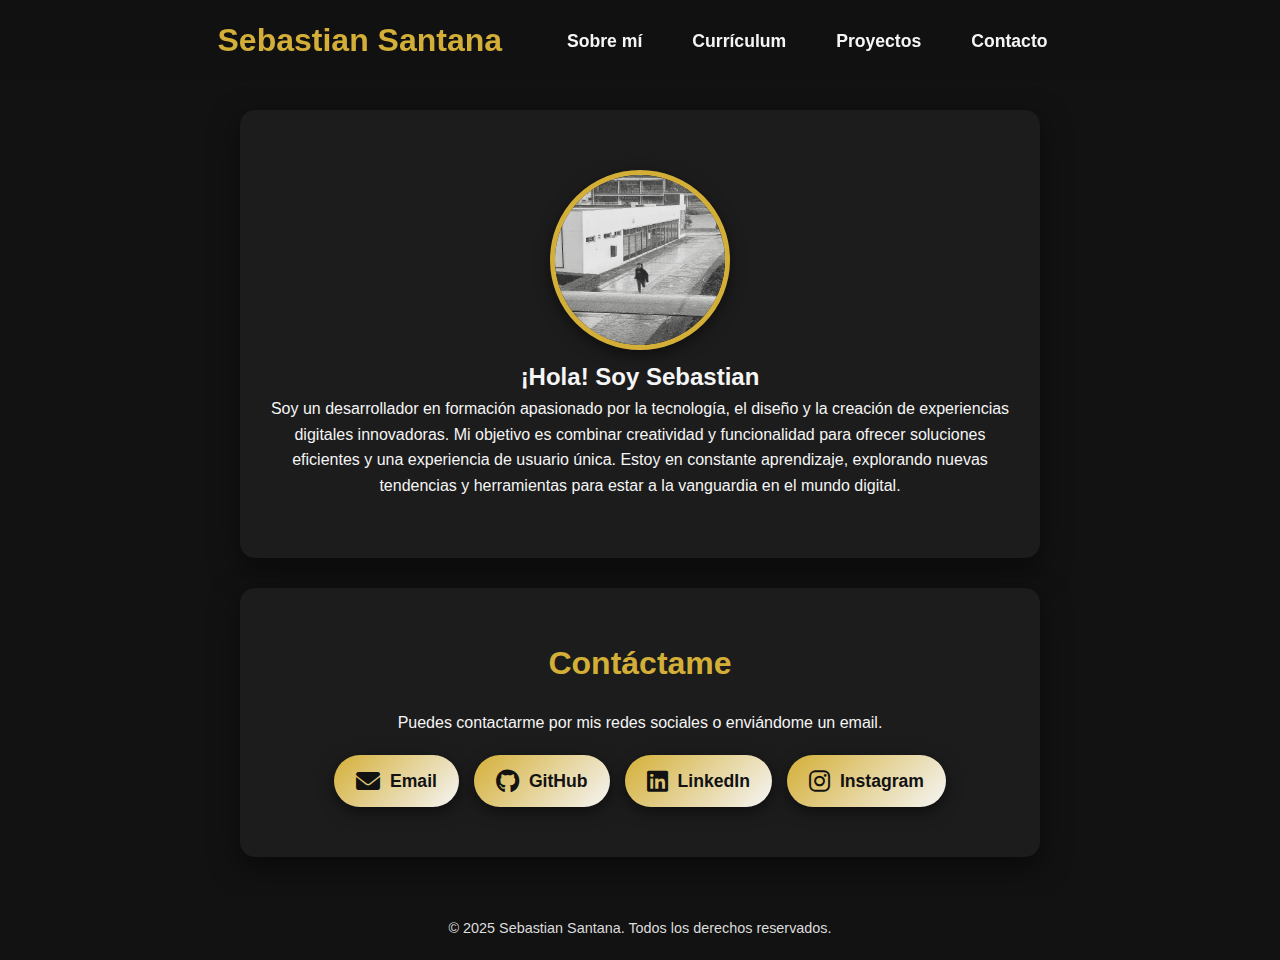
<file: index.html>
<!DOCTYPE html>
<html lang="es">
<head>
    <meta charset="UTF-8">
    <meta name="viewport" content="width=device-width, initial-scale=1.0">
    <title>Portafolio - Sebastian Santana</title>
    <link rel="stylesheet" href="styles.css">
    <link rel="stylesheet" href="https://cdnjs.cloudflare.com/ajax/libs/font-awesome/6.0.0/css/all.min.css">
    <script defer src="script.js"></script>
</head>
<body>
    <header>
        <div class="header-container">
            <h1 class="logo">Sebastian Santana</h1>
            <nav>
                <ul class="nav-links">
                    <li><a href="sobre-mi.html">Sobre mí</a></li>
                    <li><a href="cv.html">Currículum</a></li>
                    <li><a href="proyectos.html">Proyectos</a></li>
                    <li><a href="#contact">Contacto</a></li>
                </ul>
            </nav>
        </div>
    </header>

    <main>
        <section id="photo-section">
            <div class="photo-container">
                <img src="WhatsApp Image 2025-01-25 at 09.25.27.jpeg" alt="Foto de Sebas" class="profile-photo" loading="lazy">
                <h2>¡Hola! Soy Sebastian</h2>
                <p>Soy un desarrollador en formación apasionado por la tecnología, el diseño y la creación de experiencias digitales innovadoras. 
                    Mi objetivo es combinar creatividad y funcionalidad para ofrecer soluciones eficientes y una experiencia de usuario única. Estoy en constante 
                    aprendizaje, explorando nuevas tendencias y herramientas para estar a la vanguardia en el mundo digital.</p>
            </div>
        </section>

        <section id="contact" class="contact-section">
            <h2>Contáctame</h2>
            <p>Puedes contactarme por mis redes sociales o enviándome un email.</p>
            <div class="social-buttons">
                <a href="mailto:sebastiansantana02@gmail.com" class="btn-icon"><i class="fas fa-envelope"></i> Email</a>
                <a href="https://github.com/Whoispok3" target="_blank" class="btn-icon"><i class="fab fa-github"></i> GitHub</a>
                <a href="https://www.linkedin.com/in/sebastian-santana-283753267/" target="_blank" class="btn-icon"><i class="fab fa-linkedin"></i> LinkedIn</a>
                <a href="https://www.instagram.com/whoispok3" target="_blank" class="btn-icon"><i class="fab fa-instagram"></i> Instagram</a>
            </div>
        </section>
    </main>

    <footer>
        <p>© 2025 Sebastian Santana. Todos los derechos reservados.</p>
    </footer>
</body>
</html>
</file>
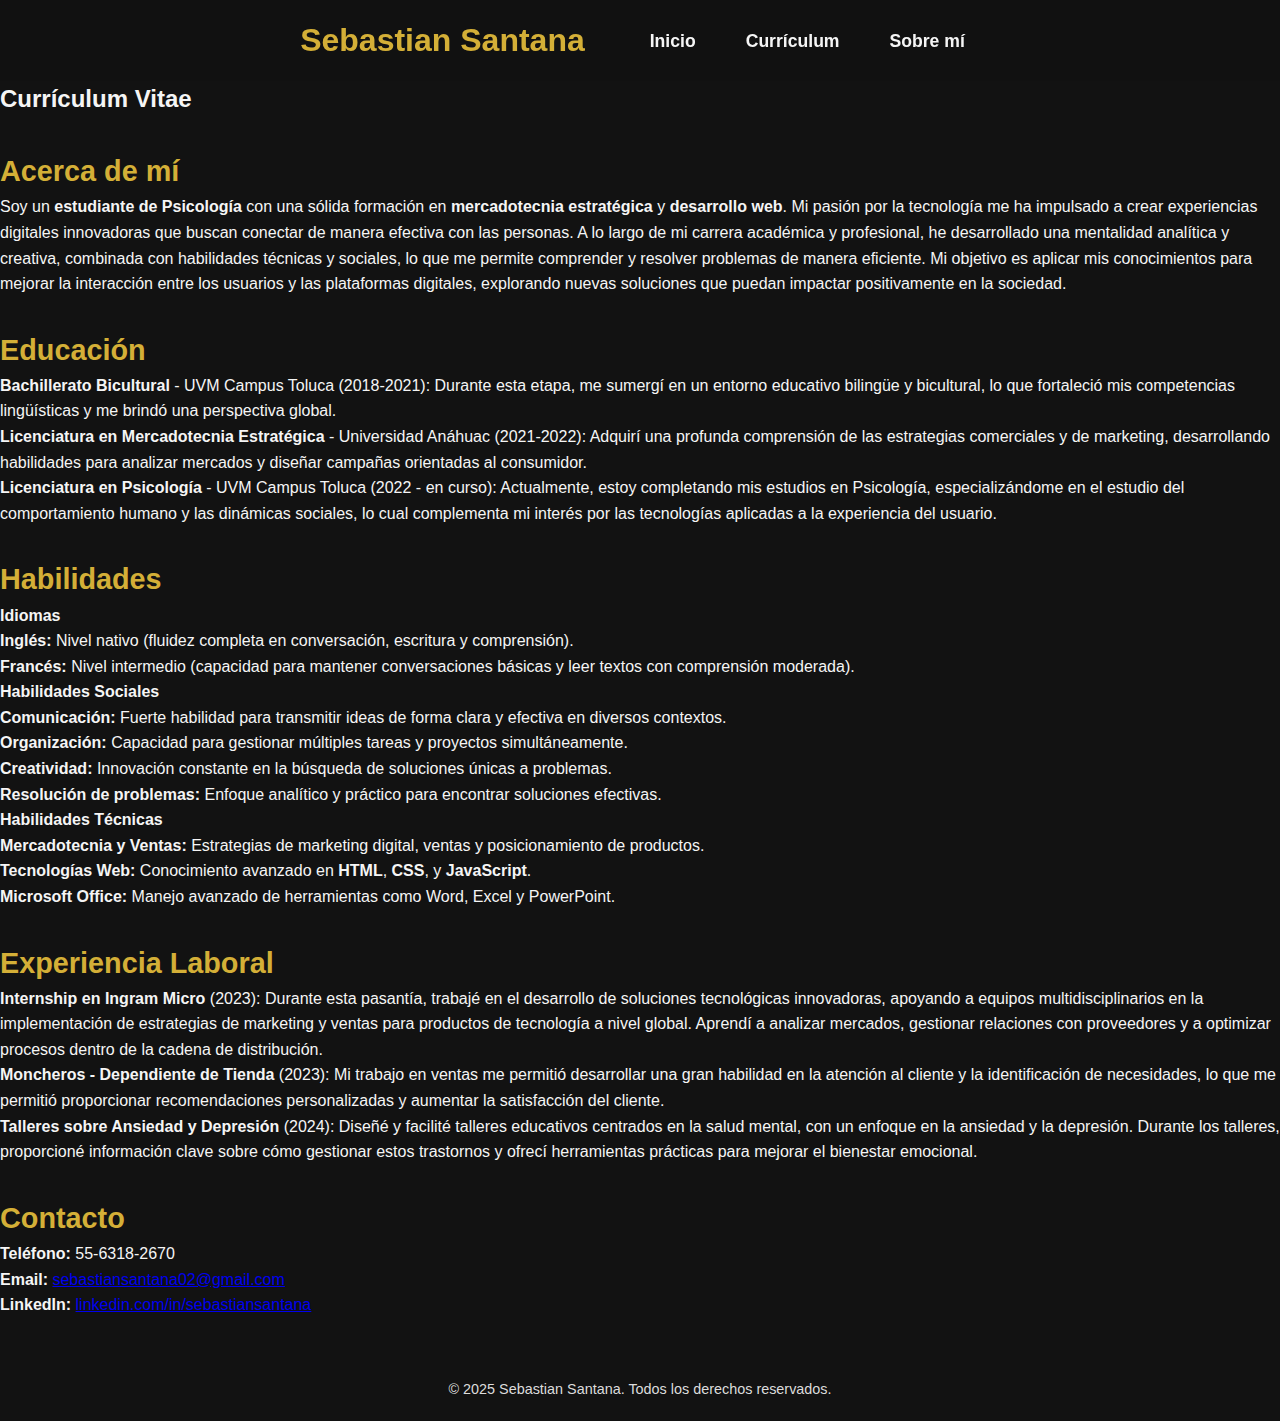
<file: cv.html>
<!DOCTYPE html>
<html lang="es">
<head>
    <meta charset="UTF-8">
    <meta name="viewport" content="width=device-width, initial-scale=1.0">
    <title>Currículum Vitae - Sebastian Santana</title>
    <link rel="stylesheet" href="styles.css">
</head>
<body>
    <header>
        <div class="header-container">
            <h1 class="logo">Sebastian Santana</h1>
            <nav>
                <ul class="nav-links">
                    <li><a href="index.html">Inicio</a></li>
                    <li><a href="cv.html">Currículum</a></li>
                    <li><a href="sobre-mi.html">Sobre mí</a></li>
                </ul>
            </nav>
        </div>
    </header>

    <main>
        <section class="cv-section">
            <h2>Currículum Vitae</h2>

            <h3>Acerca de mí</h3>
            <p>
                Soy un <strong>estudiante de Psicología</strong> con una sólida formación en <strong>mercadotecnia estratégica</strong> y <strong>desarrollo web</strong>. Mi pasión por la tecnología me ha impulsado a crear experiencias digitales innovadoras que buscan conectar de manera efectiva con las personas. A lo largo de mi carrera académica y profesional, he desarrollado una mentalidad analítica y creativa, combinada con habilidades técnicas y sociales, lo que me permite comprender y resolver problemas de manera eficiente. Mi objetivo es aplicar mis conocimientos para mejorar la interacción entre los usuarios y las plataformas digitales, explorando nuevas soluciones que puedan impactar positivamente en la sociedad.
            </p>

            <h3>Educación</h3>
            <ul>
                <li><strong>Bachillerato Bicultural</strong> - UVM Campus Toluca (2018-2021): Durante esta etapa, me sumergí en un entorno educativo bilingüe y bicultural, lo que fortaleció mis competencias lingüísticas y me brindó una perspectiva global.</li>
                <li><strong>Licenciatura en Mercadotecnia Estratégica</strong> - Universidad Anáhuac (2021-2022): Adquirí una profunda comprensión de las estrategias comerciales y de marketing, desarrollando habilidades para analizar mercados y diseñar campañas orientadas al consumidor.</li>
                <li><strong>Licenciatura en Psicología</strong> - UVM Campus Toluca (2022 - en curso): Actualmente, estoy completando mis estudios en Psicología, especializándome en el estudio del comportamiento humano y las dinámicas sociales, lo cual complementa mi interés por las tecnologías aplicadas a la experiencia del usuario.</li>
            </ul>

            <h3>Habilidades</h3>
            <h4>Idiomas</h4>
            <ul>
                <li><strong>Inglés:</strong> Nivel nativo (fluidez completa en conversación, escritura y comprensión).</li>
                <li><strong>Francés:</strong> Nivel intermedio (capacidad para mantener conversaciones básicas y leer textos con comprensión moderada).</li>
            </ul>

            <h4>Habilidades Sociales</h4>
            <ul>
                <li><strong>Comunicación:</strong> Fuerte habilidad para transmitir ideas de forma clara y efectiva en diversos contextos.</li>
                <li><strong>Organización:</strong> Capacidad para gestionar múltiples tareas y proyectos simultáneamente.</li>
                <li><strong>Creatividad:</strong> Innovación constante en la búsqueda de soluciones únicas a problemas.</li>
                <li><strong>Resolución de problemas:</strong> Enfoque analítico y práctico para encontrar soluciones efectivas.</li>
            </ul>

            <h4>Habilidades Técnicas</h4>
            <ul>
                <li><strong>Mercadotecnia y Ventas:</strong> Estrategias de marketing digital, ventas y posicionamiento de productos.</li>
                <li><strong>Tecnologías Web:</strong> Conocimiento avanzado en <strong>HTML</strong>, <strong>CSS</strong>, y <strong>JavaScript</strong>.</li>
                <li><strong>Microsoft Office:</strong> Manejo avanzado de herramientas como Word, Excel y PowerPoint.</li>
            </ul>

            <h3>Experiencia Laboral</h3>
            <ul>
                <li><strong>Internship en Ingram Micro</strong> (2023): Durante esta pasantía, trabajé en el desarrollo de soluciones tecnológicas innovadoras, apoyando a equipos multidisciplinarios en la implementación de estrategias de marketing y ventas para productos de tecnología a nivel global. Aprendí a analizar mercados, gestionar relaciones con proveedores y a optimizar procesos dentro de la cadena de distribución.</li>
                <li><strong>Moncheros - Dependiente de Tienda</strong> (2023): Mi trabajo en ventas me permitió desarrollar una gran habilidad en la atención al cliente y la identificación de necesidades, lo que me permitió proporcionar recomendaciones personalizadas y aumentar la satisfacción del cliente.</li>
                <li><strong>Talleres sobre Ansiedad y Depresión</strong> (2024): Diseñé y facilité talleres educativos centrados en la salud mental, con un enfoque en la ansiedad y la depresión. Durante los talleres, proporcioné información clave sobre cómo gestionar estos trastornos y ofrecí herramientas prácticas para mejorar el bienestar emocional.</li>
            </ul>

            <h3>Contacto</h3>
            <p><strong>Teléfono:</strong> 55-6318-2670</p>
            <p><strong>Email:</strong> <a href="mailto:sebastiansantana02@gmail.com">sebastiansantana02@gmail.com</a></p>
            <p><strong>LinkedIn:</strong> <a href="https://www.linkedin.com/in/sebastiansantana" target="_blank">linkedin.com/in/sebastiansantana</a></p>
        </section>
    </main>

    <footer>
        <p>© 2025 Sebastian Santana. Todos los derechos reservados.</p>
    </footer>
</body>
</html>
</file>
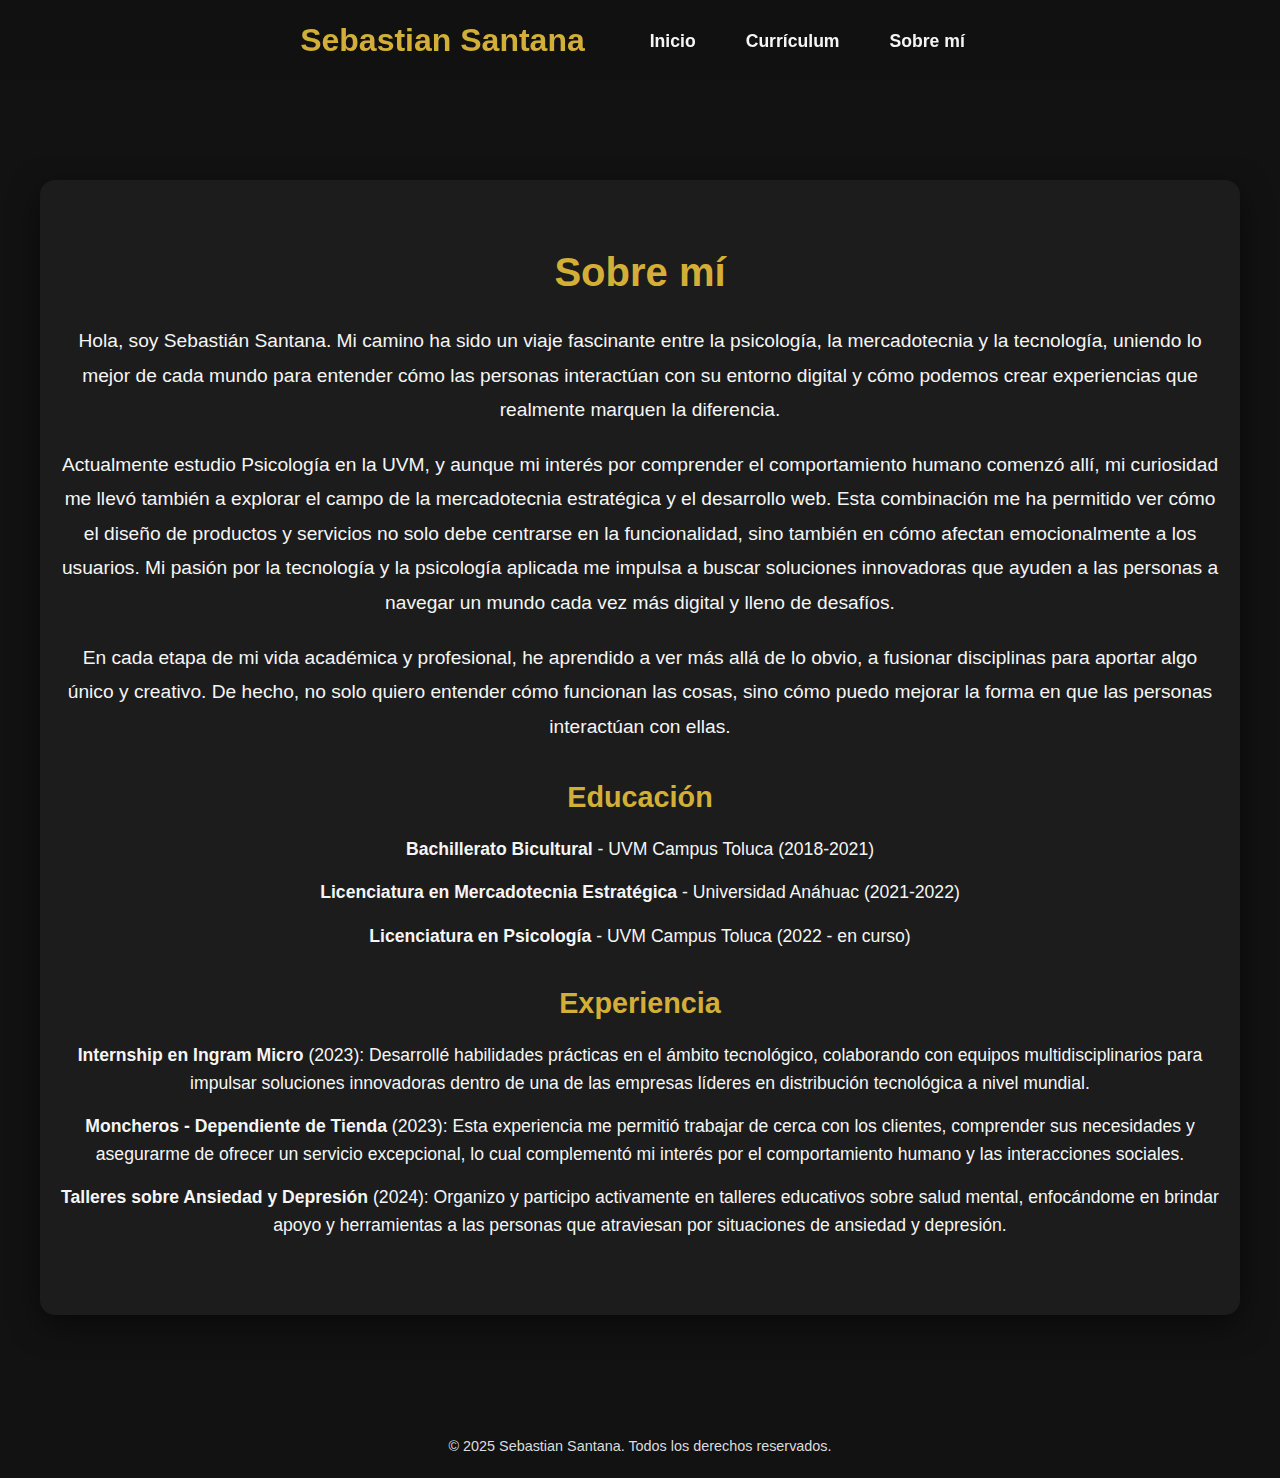
<file: sobre-mi.html>
<!DOCTYPE html>
<html lang="es">
<head>
    <meta charset="UTF-8">
    <meta name="viewport" content="width=device-width, initial-scale=1.0">
    <title>Sobre mí - Sebastian Santana</title>
    <link rel="stylesheet" href="styles.css">
</head>
<body>
    <header>
        <div class="header-container">
            <h1 class="logo">Sebastian Santana</h1>
            <nav>
                <ul class="nav-links">
                    <li><a href="index.html">Inicio</a></li>
                    <li><a href="cv.html">Currículum</a></li>
                    <li><a href="sobre-mi.html">Sobre mí</a></li>
                </ul>
            </nav>
        </div>
    </header>

    <main>
        <section class="about-section">
            <div class="container">
                <h2>Sobre mí</h2>
                <p class="intro">Hola, soy Sebastián Santana. Mi camino ha sido un viaje fascinante entre la psicología, la mercadotecnia y la tecnología, uniendo lo mejor de cada mundo para entender cómo las personas interactúan con su entorno digital y cómo podemos crear experiencias que realmente marquen la diferencia.</p>
                
                <p class="intro">Actualmente estudio Psicología en la UVM, y aunque mi interés por comprender el comportamiento humano comenzó allí, mi curiosidad me llevó también a explorar el campo de la mercadotecnia estratégica y el desarrollo web. Esta combinación me ha permitido ver cómo el diseño de productos y servicios no solo debe centrarse en la funcionalidad, sino también en cómo afectan emocionalmente a los usuarios. Mi pasión por la tecnología y la psicología aplicada me impulsa a buscar soluciones innovadoras que ayuden a las personas a navegar un mundo cada vez más digital y lleno de desafíos.</p>
                
                <p class="intro">En cada etapa de mi vida académica y profesional, he aprendido a ver más allá de lo obvio, a fusionar disciplinas para aportar algo único y creativo. De hecho, no solo quiero entender cómo funcionan las cosas, sino cómo puedo mejorar la forma en que las personas interactúan con ellas.</p>

                <h3>Educación</h3>
                <ul class="education-list">
                    <li><strong>Bachillerato Bicultural</strong> - UVM Campus Toluca (2018-2021)</li>
                    <li><strong>Licenciatura en Mercadotecnia Estratégica</strong> - Universidad Anáhuac (2021-2022)</li>
                    <li><strong>Licenciatura en Psicología</strong> - UVM Campus Toluca (2022 - en curso)</li>
                </ul>

                <h3>Experiencia</h3>
                <ul class="experience-list">
                    <li><strong>Internship en Ingram Micro</strong> (2023): Desarrollé habilidades prácticas en el ámbito tecnológico, colaborando con equipos multidisciplinarios para impulsar soluciones innovadoras dentro de una de las empresas líderes en distribución tecnológica a nivel mundial.</li>
                    <li><strong>Moncheros - Dependiente de Tienda</strong> (2023): Esta experiencia me permitió trabajar de cerca con los clientes, comprender sus necesidades y asegurarme de ofrecer un servicio excepcional, lo cual complementó mi interés por el comportamiento humano y las interacciones sociales.</li>
                    <li><strong>Talleres sobre Ansiedad y Depresión</strong> (2024): Organizo y participo activamente en talleres educativos sobre salud mental, enfocándome en brindar apoyo y herramientas a las personas que atraviesan por situaciones de ansiedad y depresión.</li>
                </ul>
            </div>
        </section>
    </main>

    <footer>
        <p>© 2025 Sebastian Santana. Todos los derechos reservados.</p>
    </footer>
</body>
</html>
</file>
<file: styles.css>
/* Reset general */
* {
    margin: 0;
    padding: 0;
    box-sizing: border-box;
    font-family: 'Arial', sans-serif;
    scroll-behavior: smooth;
}

/* BODY */
body {
    background: #121212; /* Negro elegante y minimalista */
    color: #f5f5f5;
    line-height: 1.6;
    padding-top: 80px;
}

/* HEADER */
header {
    background: rgba(18, 18, 18, 0.9); /* Transparencia moderna */
    backdrop-filter: blur(10px);
    color: #f5f5f5;
    padding: 15px 0;
    position: fixed;
    width: 100%;
    top: 0;
    left: 0;
    z-index: 1000;
    display: flex;
    justify-content: center; /* Centra el contenido horizontalmente */
    align-items: center; /* Centra el contenido verticalmente */
}

/* Contenedor del logo y la navegación */
.header-container {
    display: flex;
    justify-content: center; /* Centra todo el contenido dentro del header */
    align-items: center;
    width: 100%;
}

/* LOGO */
.logo {
    font-size: 2rem;
    font-weight: bold;
    color: #d4af37; /* Dorado sofisticado */
    transition: color 0.3s ease-in-out;
    margin-right: 50px; /* Espacio entre el logo y la navegación */
}

.logo:hover {
    color: #ffffff;
}

/* NAVBAR */
.nav-links {
    display: flex;
    list-style: none;
    gap: 20px;
}

.nav-links a {
    text-decoration: none;
    color: #f5f5f5;
    font-size: 1.1rem;
    padding: 8px 15px;
    border-radius: 5px;
    transition: all 0.3s ease;
    font-weight: bold;
}

.nav-links a:hover {
    background: #d4af37;
    color: #121212;
    transform: scale(1.1);
}

/* SECCIÓN FOTO */
#photo-section {
    text-align: center;
    padding: 60px 20px;
    background: #1c1c1c;
    color: #f5f5f5;
    border-radius: 15px;
    margin: 30px auto;
    max-width: 800px;
    box-shadow: 0 10px 30px rgba(0, 0, 0, 0.5);
}

.profile-photo {
    width: 180px;
    height: 180px;
    border-radius: 50%;
    border: 5px solid #d4af37;
    box-shadow: 0 5px 15px rgba(0, 0, 0, 0.5);
    transition: transform 0.3s ease-in-out;
}

.profile-photo:hover {
    transform: scale(1.1);
}

/* SECCIÓN PROYECTOS */
#projects-section {
    text-align: center;
    padding: 60px 20px;
    background: #1c1c1c;
    border-radius: 15px;
    margin: 30px auto;
    max-width: 1000px;
    box-shadow: 0 10px 30px rgba(0, 0, 0, 0.5);
}

#projects-section h2 {
    font-size: 2.5rem;
    color: #d4af37;
    margin-bottom: 20px;
}

.projects-container {
    display: flex;
    justify-content: center;
    flex-wrap: wrap;
    gap: 20px;
}

/* Tarjeta de Proyecto */
.project-card {
    background: #252525;
    padding: 20px;
    border-radius: 15px;
    width: 300px;
    text-align: center;
    box-shadow: 0 5px 15px rgba(0, 0, 0, 0.5);
    transition: transform 0.3s ease-in-out;
}

.project-card:hover {
    transform: translateY(-5px);
}

.project-img img {
    width: 100%;
    border-radius: 10px;
    height: 180px;
    object-fit: cover;
}

.project-card h3 {
    font-size: 1.5rem;
    color: #ffffff;
    margin: 10px 0;
}

.project-card p {
    font-size: 1rem;
    color: #dcdcdc;
    margin-bottom: 15px;
}

/* SECCIÓN CONTACTO */
.contact-section {
    text-align: center;
    padding: 50px 20px;
    background: #1c1c1c;
    border-radius: 15px;
    margin: 30px auto;
    max-width: 800px;
    box-shadow: 0 10px 30px rgba(0, 0, 0, 0.5);
}

.contact-section h2 {
    font-size: 2rem;
    color: #d4af37;
    margin-bottom: 20px;
}

/* BOTONES REDES SOCIALES */
.social-buttons {
    display: flex;
    justify-content: center;
    gap: 15px;
    margin-top: 20px;
}

.btn-icon {
    display: flex;
    align-items: center;
    justify-content: center;
    gap: 10px;
    text-decoration: none;
    color: #121212;
    background: linear-gradient(135deg, #d4af37, #f5f5f5);
    padding: 12px 22px;
    border-radius: 50px;
    font-size: 1.1rem;
    font-weight: bold;
    transition: all 0.3s ease, transform 0.2s ease-in-out;
    box-shadow: 0 5px 15px rgba(0, 0, 0, 0.5);
}

.btn-icon i {
    font-size: 1.5rem;
    transition: transform 0.3s ease;
}

.btn-icon:hover {
    transform: scale(1.1);
    box-shadow: 0 10px 20px rgba(0, 0, 0, 0.7);
    background: #d4af37;
}

.btn-icon:hover i {
    transform: rotate(360deg);
}

/* BOTONES DE VER PROYECTO - Estilo igual a los botones de redes sociales */
/* Se actualiza para incluir tanto btn-project como btn-main */
.project-card a.btn-project,
.project-card a.btn-main {
    display: inline-flex;
    align-items: center;
    justify-content: center;
    gap: 10px;
    text-decoration: none;
    color: #121212;
    background: linear-gradient(135deg, #d4af37, #f5f5f5);
    padding: 12px 22px;
    border-radius: 50px;
    font-size: 1.1rem;
    font-weight: bold;
    transition: all 0.3s ease, transform 0.2s ease-in-out;
    box-shadow: 0 5px 15px rgba(0, 0, 0, 0.5);
}

.project-card a.btn-project:hover,
.project-card a.btn-main:hover {
    transform: scale(1.1);
    box-shadow: 0 10px 20px rgba(0, 0, 0, 0.7);
    background: #d4af37;
}

.project-card a.btn-project:hover i,
.project-card a.btn-main:hover i {
    transform: rotate(360deg);
}

/* FOOTER */
footer {
    text-align: center;
    padding: 20px;
    background: #121212;
    color: #dcdcdc;
    font-size: 0.9rem;
    margin-top: 40px;
}

/* SECCIÓN SOBRE MÍ */
.about-section {
    padding: 60px 20px;
    text-align: center;
    background: #1c1c1c;
    border-radius: 15px;
    max-width: 1200px;
    margin: 100px auto;
    box-shadow: 0 10px 30px rgba(0, 0, 0, 0.5);
}

.about-section h2 {
    font-size: 2.5rem;
    color: #d4af37;
    margin-bottom: 20px;
}

.intro {
    font-size: 1.2rem;
    line-height: 1.8;
    margin-bottom: 20px;
}

/* EDUCACIÓN Y EXPERIENCIA */
h3 {
    font-size: 1.8rem;
    color: #d4af37;
    margin-top: 30px;
}

.education-list, .experience-list {
    list-style-type: none;
    padding: 0;
}

.education-list li, .experience-list li {
    font-size: 1.1rem;
    color: #f5f5f5;
    margin: 15px 0;
}

/* RESPONSIVE */
@media (max-width: 768px) {
    .nav-links {
        flex-direction: column;
        gap: 10px;
    }

    .btn-icon {
        font-size: 1rem;
        padding: 10px 20px;
    }

    .profile-photo {
        width: 150px;
        height: 150px;
    }
}
</file>
